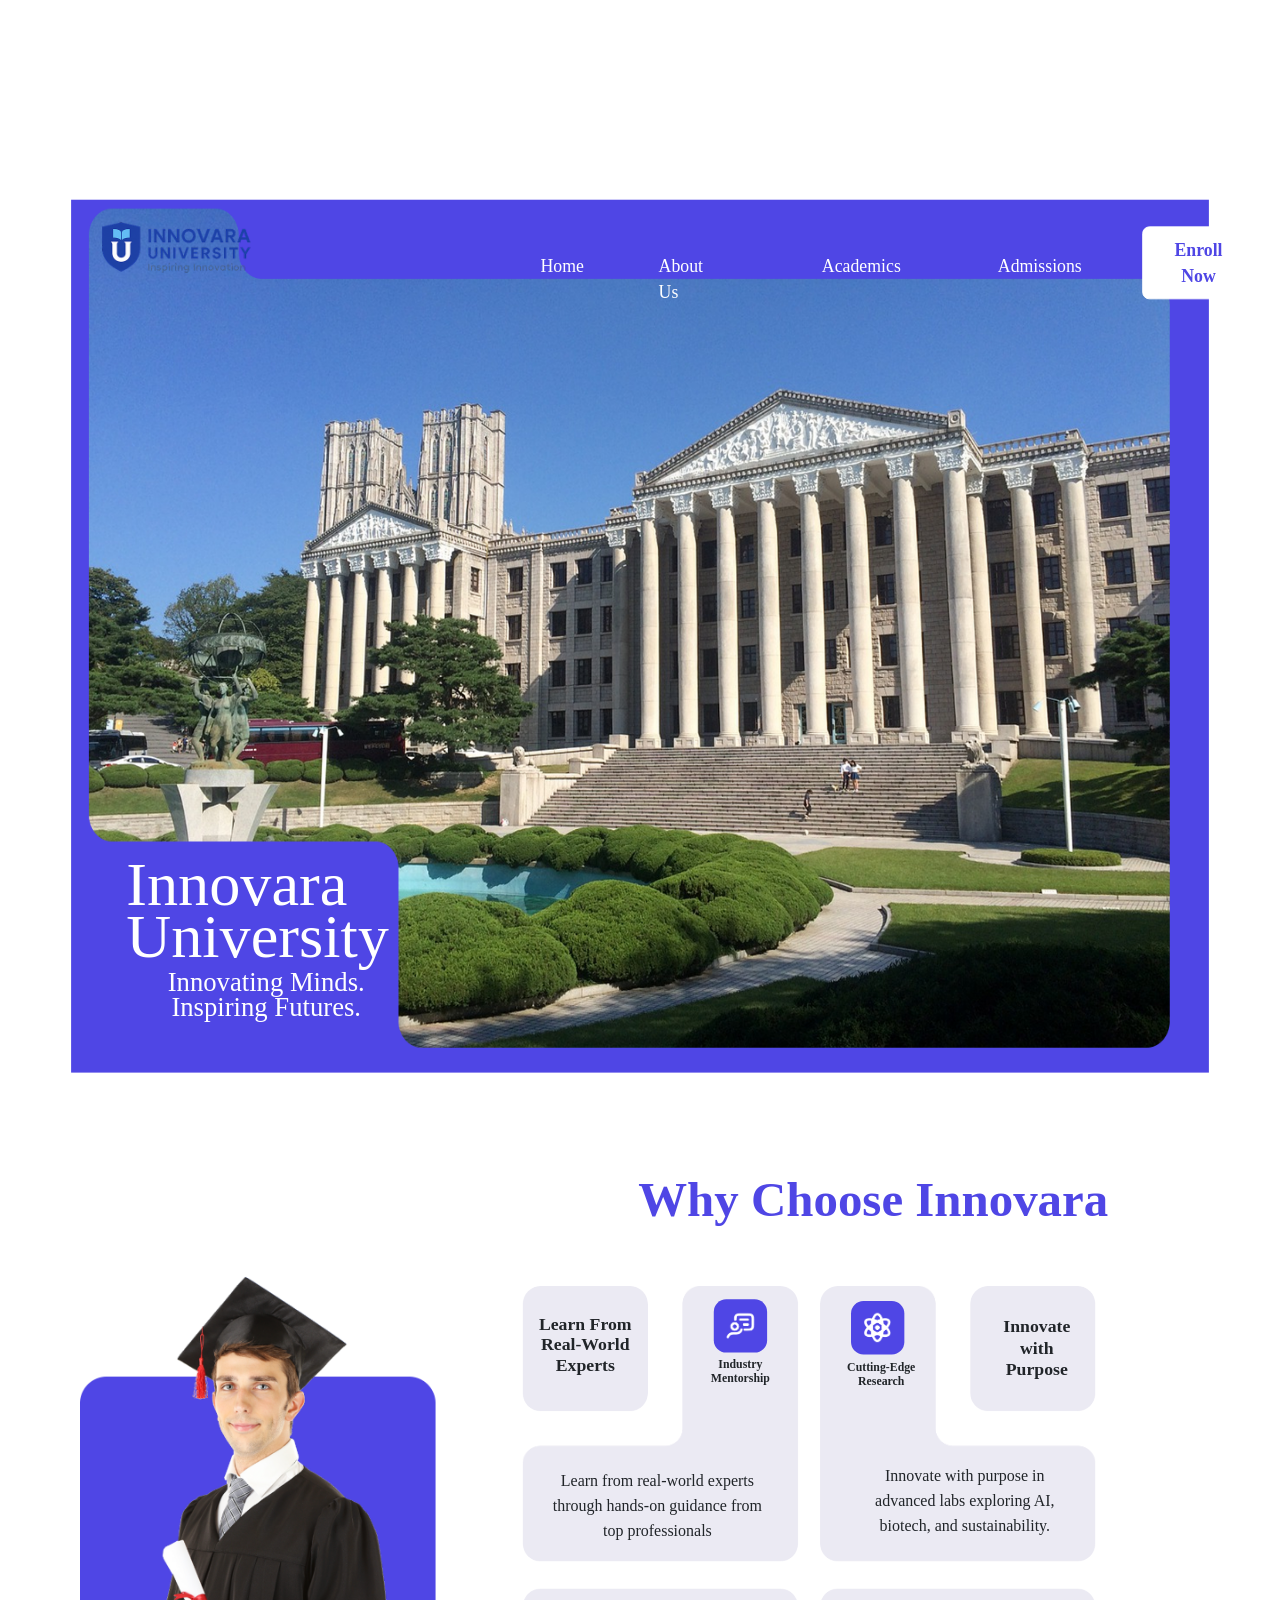
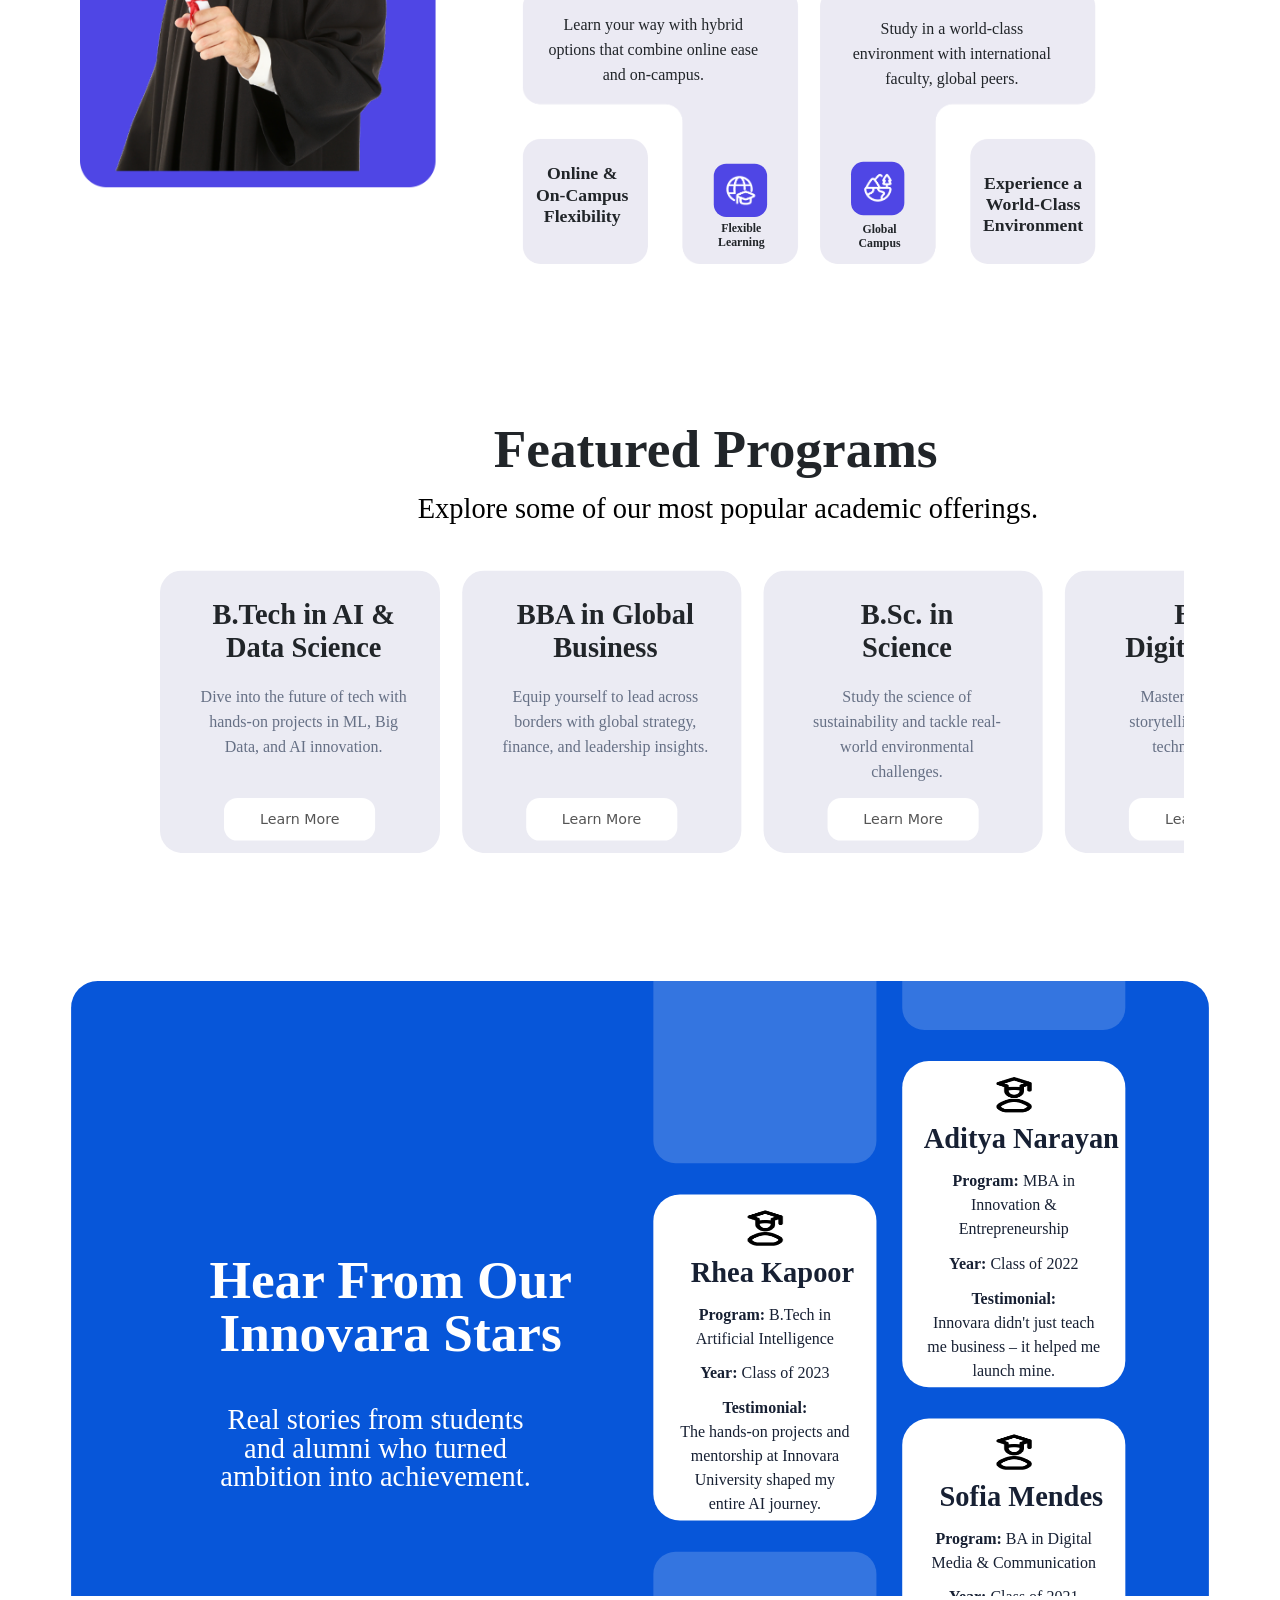
<file: host/index.html>
<!DOCTYPE html>
<html lang="en">
<head>
    <meta charset="UTF-8">
    <meta name="viewport" content="width=device-width, initial-scale=1.0">
    <title>Innovara University Webpage</title>
    <link rel="stylesheet" href="./assets/bootstrap/bootstrap.min.css">
    <link rel="stylesheet" href="./index.css">
    <script src="./assets/bootstrap/bootstrap.min.js"></script>
</head>
<body>
    <div class="container1">

        <!--First Section-->

        <div class="box1">
            <img class="union" src="./assets/images/Union.png">
            <img class="logo" src="./assets/images/ChatGPT Image Jun 12, 2025, 06_27_51 PM 3.png">
            <nav>
                <a class="navbar-brand text-white home" href="#">Home</a>
                <a class="text-white text-decoration-none abt" href="#">About Us</a>
                <a class="text-white text-decoration-none acs" href="#">Academics</a>
                <a class="text-white text-decoration-none adm" href="#">Admissions</a>
                <button class="en">Enroll Now</button>
            </nav>
        </div>
        <div class="uni">
            <h2>Innovara <br> University</h2>
            <p>Innovating Minds. <br>
               Inspiring Futures.</p>
        </div>

        <!--Second Section-->
    <div class="second">
    <div class="contain">
      <div class="left">
        <img src="./assets/images/Frame 15.png" />
      </div>

      <div class="right">
        <h1 class="hd2">Why Choose Innovara</h1>
        <div class="big-box">
          <div class="small-box1">
            <img class="rec1" src="./assets/images/Rectangle 7.png" />
            <img class="sub1" src="./assets/images/Subtract.png" />
            <h2>
              Learn From <br />
              Real-World <br />
              Experts
            </h2>
            <span class="icon-box1"><img class="icon" src="./assets/images/hugeicons_teaching.png"></span>
            <h3>Industry <br> Mentorship</h3>
            <p>Learn from real-world experts <br> through hands-on guidance from <br> top professionals</p>
          </div>

          <div class="small-box2">
            <img class="rec1" src="./assets/images/Rectangle 7.png" />
            <img class="sub1" src="./assets/images/Subtract.png" />
            <h2>
              Innovate <br> with <br> Purpose
            </h2>
            <span class="icon-box2"><img class="icon" style="rotate: 90deg;" src="./assets/images/streamline-ultimate_science-molecule-bold.png"></span>
            <h3 style="rotate: -90deg;">Cutting-Edge <br> Research</h3>
            <p style="rotate: -90deg;">Innovate with purpose in <br> advanced labs exploring AI, <br> biotech, and sustainability.</p>
          </div>

          <div class="small-box3">
            <img class="rec1" src="./assets/images/Rectangle 7.png" />
            <img class="sub1" src="./assets/images/Subtract.png" />
            <h2>
              Online & <br> On-Campus <br> Flexibility
            </h2>
            <span class="icon-box3"><img class="icon" style="rotate: 90deg;" src="./assets/images/streamline-plump_global-learning.png"></span>
            <h3>Flexible <br> Learning</h3>
            <p>Learn your way with hybrid <br> options that combine online ease <br> and on-campus.</p>
          </div>

          <div class="small-box4">
            <img class="rec1" src="./assets/images/Rectangle 7.png" />
            <img class="sub1" src="./assets/images/Subtract.png" />
            <h2>
             Experience a <br> World-Class <br> Environment
            </h2>
            <span class="icon-box4"><img class="icon" style="rotate: 180deg;" src="./assets/images/streamline-plump_world.png"></span>
            <h3>Global <br> Campus</h3>
            <p>Study in a world-class <br> environment with international <br> faculty, global peers.</p>
          </div>
        </div>
      </div>
    </div>
    </div>

    <!--Third Section-->

    <div class="third">
    <section class="program-section">
      <h1 class="program-title">Featured Programs</h1>

      <p class="program-subtitle">
        Explore some of our most popular academic offerings.
      </p>

      <div class="program-row">
        <!-- Card 1 -->
        <div class="program-card">
          <h3>
            B.Tech in AI &<br />
            Data Science
          </h3>

          <p>
            Dive into the future of tech with hands-on projects in ML, Big Data,
            and AI innovation.
          </p>

          <button class="learn-btn">Learn More</button>
        </div>

        <!-- Card 2 -->
        <div class="program-card">
          <h3>
            BBA in Global<br />
            Business
          </h3>

          <p>
            Equip yourself to lead across borders with global strategy, finance,
            and leadership insights.
          </p>

          <button class="learn-btn">Learn More</button>
        </div>

        <!-- Card 3 -->
        <div class="program-card">
          <h3>
            B.Sc. in<br />
            Science
          </h3>

          <p>
            Study the science of sustainability and tackle real-world
            environmental challenges.
          </p>

          <button class="learn-btn">Learn More</button>
        </div>

        <!-- Card 4 -->
        <div class="program-card">
          <h3>
            BA in<br />
            Digital Media
          </h3>

          <p>
            Master digital media, storytelling, and creative technology skills.
          </p>

          <button class="learn-btn">Learn More</button>
        </div>

      </div>
    </section>
    </div>

    <!--Fourth Section-->

    <section class="stars-section">

        <!-- LEFT SIDE -->

        <div class="left-content">

            <h1>
                Hear From Our<br>
                Innovara Stars
            </h1>

            <p>
                Real stories from students <br>
                and alumni who turned <br>
                ambition into achievement.
            </p>

        </div>


        <!-- RIGHT SIDE -->

        <div class="testimonial-area">


            <!-- LEFT COLUMN -->

            <div class="card-column column-one">

                <!-- Empty box -->

                <div class="empty-card"></div>


                <!-- Rhea -->

                <div class="testimonial-card">

                    <i class="fa-solid fa-user-graduate"></i>
                    <img src="./assets/images/Vector.png" class="vector-icon">
                    <h2>
                        Rhea Kapoor
                    </h2>

                    <p>
                        <strong>Program:</strong>
                        B.Tech in Artificial Intelligence
                    </p>

                    <p>
                        <strong>Year:</strong>
                        Class of 2023
                    </p>

                    <p>
                        <strong>Testimonial:</strong><br>
                        The hands-on projects and
                        mentorship at Innovara
                        University shaped my <br>
                        entire AI journey.
                    </p>

                </div>


                <!-- Empty box -->

                <div class="empty-card"></div>

            </div>



            <!-- RIGHT COLUMN -->

            <div class="card-column column-two">


                <!-- Aditya -->
                 <div class="empty-card"></div>

                <div class="testimonial-card">

                    <i class="fa-solid fa-user-graduate"></i>
                    <img src="./assets/images/Vector.png" class="vector-icon">

                    <h2>
                        Aditya Narayan
                    </h2>

                    <p>
                        <strong>Program:</strong>
                        MBA in Innovation &
                        Entrepreneurship
                    </p>

                    <p>
                        <strong>Year:</strong>
                        Class of 2022
                    </p>

                    <p>
                        <strong>Testimonial:</strong><br>
                        Innovara didn't just teach <br>
                        me business – it helped me
                        launch mine.
                    </p>

                </div>


                <!-- Sofia -->

                <div class="testimonial-card">
                    <i class="fa-solid fa-user-graduate"></i>
                    <img src="./assets/images/Vector.png" class="vector-icon">

                    <h2>
                        Sofia Mendes
                    </h2>

                    <p>
                        <strong>Program:</strong>
                        BA in Digital Media &
                        Communication
                    </p>

                    <p>
                        <strong>Year:</strong>
                        Class of 2021
                    </p>

                    <p>
                        <strong>Testimonial:</strong><br>
                        The media faculty at
                        Innovara encouraged
                        creativity and critical
                        thinking.
                    </p>

                </div>
                <!-- Empty box -->
                <div class="empty-card"></div>

            </div>

        </div>

    </section>
    </div>

    <!--footer Section-->

    <footer class="footer">

        <div class="footer-container">
            <div class="footer-brand">

                <img src="./assets/images/ChatGPT Image Jun 12, 2025, 06_27_51 PM 3.png"class="footer-logo">

                <p class="tagline">
                    Innovating minds, inspiring futures.
                </p>

                <div class="timing">

                    <div class="time-row">
                        
                        <i class="fa-regular fa-clock"></i>
                        <span>
                            Monday - Friday: 9:00 AM - 6:00 PM
                        </span>
                    </div>

                    <div class="time-row">
                         <img src="./assets/images/tabler_clock.png" class="footer-icon">
                        <i class="fa-regular fa-clock"></i>
                        <span>
                            Saturday: 9:00 AM - 1:00 PM
                        </span>
                    </div>

                    <div class="time-row">
                        <i class="fa-regular fa-clock"></i>
                        <span>
                            Sunday &amp; Public Holidays: Closed
                        </span>
                    </div>
                </div>
            </div>

            <div class="footer-column">
                <h3 class="footer-title">
                    Quick Links
                </h3>
                <ul class="footer-links">
                    <li>
                        <a href="#">Home</a>
                    </li>

                    <li>
                        <a href="#">About</a>
                    </li>

                    <li>
                        <a href="#">Academics</a>
                    </li>

                    <li>
                        <a href="#">Admissions</a>
                    </li>

                    <li>
                        <a href="#">Research</a>
                    </li>

                    <li>
                        <a href="#">Campus Life</a>
                    </li>

                </ul>

            </div>

            <div class="footer-column">
                <h3 class="footer-title">
                    Useful Resources
                </h3>
                <ul class="footer-links">

                    <li>
                        <a href="#">FAQs</a>
                    </li>

                    <li>
                        <a href="#">Scholarships</a>
                    </li>

                    <li>
                        <a href="#">Student Portal</a>
                    </li>

                    <li>
                        <a href="#">Faculty Portal</a>
                    </li>

                    <li>
                        <a href="#">Library</a>
                    </li>

                    <li>
                        <a href="#">Alumni</a>
                    </li>

                </ul>

            </div>

            <div class="footer-column">

                <h3 class="footer-title">
                    Contact Info
                </h3>


                <div class="contact-item">

                    <i class="fa-regular fa-paper-plane"></i>
                    <img src="./assets/images/tabler_location.png" class="footer-icon2">

                    <span>
                        <strong>Innovara University</strong><br>
                        42 Knowledge Avenue, Sector 17<br>
                        New Town, Bengaluru, Karnataka - 560103 India
                    </span>

                </div>

                <div class="contact-item">

                    <i class="fa-solid fa-phone"></i>
                     <img src="./assets/images/solar_phone-outline.png" class="footer-icon2">

                    <span>
                        Toll-Free:
                        1800-102-INFO (4636)<br>
                        Admissions Helpline:
                        +91-80-4002-1000<br>
                        International Office:
                        +91-80-4002-1025
                    </span>

                </div>

                <div class="contact-item">

                    <i class="fa-regular fa-envelope"></i>
                    <img src="./assets/images/basil_gmail-outline.png" class="footer-icon2">

                    <span>
                        General Inquiries:
                        info@innovara.edu.in<br>
                        Admissions:admissions@innovara.edu.in<br>
                        Support:
                        helpdesk@innovara.edu.in
                    </span>
                </div>
            </div>
        </div>
    </footer>

</div>

<script>
    // Scale the fixed 1440px design to fit whatever screen/browser width it's viewed on,
    // so it looks the same proportionally everywhere instead of overflowing/cropping.
    (function () {
        var DESIGN_WIDTH = 1440;
        var container = document.querySelector('.container1');

        function scalePage() {
            var scale = window.innerWidth / DESIGN_WIDTH;
            container.style.transform = 'scale(' + scale + ')';
            document.body.style.height = (container.offsetHeight * scale) + 'px';
        }

        window.addEventListener('load', scalePage);
        window.addEventListener('resize', scalePage);
    })();
</script>

</body>
</html>
</file>
<file: host/index.css>
html, body {
  max-width: 100%;
  overflow-x: hidden;
}

body {
  width: 100%;
  background-color: #ffffff;
}

/*First Section----------------------------------------------------------------------------------------------*/

.box1 {
  background-color: #4f46e5;
  width: 100%;
  height: 982px;
  position: relative;
}
.union {
  width: 95%;
  height: 944px;
  position: absolute;
  left: 20px;
  top: 10px;
}

.logo {
  width: 176.93px;
  height: 70px;
  position: absolute;
  top: 15px;
  left: 30px;
}
nav {
  width: auto;
  height: auto;
  position: absolute;
  top: 30px;
  left: 488px;
  display: flex;
  align-items: center;
  gap: 34px;
}

nav a {
  position: relative;
  padding: 0 10px;
  margin: 0 30px;
  text-decoration: none;
  color: white;
  font-weight: 400;
}

nav a::after {
  content: "";
  position: absolute;
  left: 0;
  bottom: -10px;
  width: 0;
  height: 3px;
  background-color: #ffffff;
  transition: all 0.5s ease;
}

nav a:hover::after {
  width: 100%;
}
.home {
  width: 74px;
  height: 24px;
  border: 1px;
  font-family: inter;
  font-size: 20px;
  font-style: normal;
  font-weight: 400;
  transition: all 0.5 ease;
}
nav a:hover {
  font-weight: 600;
  font-style: bold;
}
.abt {
  width: 108px;
  height: 24px;
  border: 1px;
  font-family: inter;
  font-size: 20px;
  font-style: normal;
  font-weight: 400;
  transition: all 0.5 ease;
}

.acs {
  width: 104px;
  height: 24px;
  border: 1px;
  font-family: inter;
  font-size: 20px;
  font-style: normal;
  font-weight: 400;
}
.adm {
  width: 108px;
  height: 24px;
  border: 1px;
  font-family: inter;
  font-size: 20px;
  font-style: normal;
  font-weight: 400;
}
.en {
  width: auto;
  height: auto;
  padding: 10px 24px;
  border-radius: 8px;
  border: 3px;
  font-family: inter;
  font-size: 20px;
  font-style: bold;
  font-weight: 700;
  color: #4f46e5;
  background-color: white;
  border: 0.5px solid white;
}
.en:hover {
  background-color: #4f46e5;
  color: #ffffff;
}
.uni {
  width: 315px;
  max-width: 90%;
  height: auto;
  position: absolute;
  top: 740px;
  left: 62px;
  gap: 9px;
}
.uni h2 {
  font-family: poppins;
  width: 700;
  font-style: bold;
  font-size: 70px;
  line-height: 59px;
  color: white;
}
.uni p {
  font-family: poppins;
  font-weight: 400;
  font-style: normal;
  font-size: 30px;
  line-height: 28px;
  text-align: center;
  color: white;
}

/* Second Section--------------------------------------------------------------------------------------------*/

.second {
  margin-top: 100px;
}
.contain {
  width: 100%;
  max-width: 1282px;
  height: 893px;
  position: relative;
  margin: 0 auto;
  justify-content: center;
  align-self: center;
}
.left img {
  width: 400px;
  max-width: 90%;
  height: 584px;
  left: 10px;
  position: absolute;
  top: 120px;
}
.right {
  width: 682px;
  max-width: 90%;
  height: 810px;
  position: absolute;
  top: 10px;
  right: 90px;
}
.big-box {
  width: 664px;
  max-width: 100%;
  height: 664px;
  position: absolute;
  top: 130px;
}
.small-box1 {
  width: 310.4px;
  height: 310.4px;
  display: flex;
  text-align: center;
}
.small-box1 h2 {
  position: absolute;
  width: 114.32px;
  height: 72px;
  font-family: inter;
  font-weight: 700;
  font-size: 19.94px;
  top: 30.56px;
  left: 13.29px;
}
.small-box1 h3 {
  position: absolute;
  width: 79.76px;
  height: 32px;
  font-family: inter;
  font-weight: 700;
  font-style: bold;
  font-size: 13.29px;
  top: 80px;
  left: 205px;
}
.small-box1 p {
  position: absolute;
  text-align: center;
  left: 10px;
  top: 205px;
  width: 283.15px;
  height: 84px;
  font-family: inter;
  font-size: 18px;
  font-weight: 400;
  line-height: 28px;
}
.small-box2 {
  width: 310.4px;
  height: 310.4px;
  display: flex;
  text-align: center;
  position: absolute;
  top: 0px;
  right: 20px;
  rotate: 90deg;
}
.small-box2 h2 {
  position: absolute;
  width: 114.32px;
  height: 72px;
  font-family: inter;
  font-weight: 700;
  font-size: 19.94px;
  top: 29.56px;
  left: 13.29px;
  rotate: -90deg;
}
.small-box2 h3 {
  position: absolute;
  width: 79.76px;
  height: 32px;
  font-family: inter;
  font-weight: 700;
  font-style: bold;
  font-size: 13.29px;
  top: 225px;
  left: 60px;
}
.small-box2 p {
  position: absolute;
  text-align: center;
  left: 100px;
  top: 105px;
  width: 283.15px;
  height: 84px;
  font-family: inter;
  font-size: 18px;
  font-weight: 400;
  line-height: 28px;
}
.small-box3 {
  width: 310.4px;
  height: 310.4px;
  display: flex;
  text-align: center;
  position: absolute;
  top: 340px;
  transform: scale(-1);
  rotate: 90deg;
}
.small-box3 h2 {
  position: absolute;
  width: 114.32px;
  height: 72px;
  font-family: inter;
  font-weight: 700;
  font-size: 19.94px;
  top: 30.56px;
  left: 20.29px;
  rotate: 90deg;
}
.small-box3 h3 {
  position: absolute;
  width: 79.76px;
  height: 32px;
  font-family: inter;
  font-weight: 700;
  font-style: bold;
  font-size: 13.29px;
  top: 230px;
  left: -8px;
  rotate: 90deg;
}
.small-box3 p {
  position: absolute;
  text-align: center;
  left: 100px;
  top: 105px;
  width: 283.15px;
  height: 84px;
  font-family: inter;
  font-size: 18px;
  font-weight: 400;
  line-height: 28px;
  rotate: 90deg;
}
.small-box4 {
  width: 310.4px;
  height: 310.4px;
  display: flex;
  text-align: center;
  position: absolute;
  top: 340px;
  right: 20px;
  transform: scale(-1);
}
.small-box4 h2 {
  position: absolute;
  width: 114.32px;
  height: 72px;
  font-family: inter;
  font-weight: 700;
  font-size: 19.94px;
  top: 30.56px;
  left: 13.29px;
  rotate: 180deg;
}
.small-box4 h3 {
  position: absolute;
  width: 79.76px;
  height: 32px;
  font-family: inter;
  font-weight: 700;
  font-style: bold;
  font-size: 13.29px;
  top: 15px;
  left: 203px;
  rotate: 180deg;
}
.small-box4 p {
  position: absolute;
  text-align: center;
  left: 20px;
  top: 195px;
  width: 283.15px;
  height: 84px;
  font-family: inter;
  font-size: 18px;
  font-weight: 400;
  line-height: 28px;
  rotate: 180deg;
}
.rec1 {
  width: 140.91px;
  height: 140.91px;
  border-radius: 19.94px;
  position: absolute;
}

.sub1 {
  width: 310.4px;
  height: 310.4px;
  border-radius: 19.94px;
  position: absolute;
}

.hd2 {
  width: 642px;
  max-width: 90%;
  height: 73px;
  position: absolute;
  left: 130px;
  font-family: inter;
  font-size: 55px;
  font-weight: 700;
  font-style: bold;
  color: #4f46e5;
}
.icon-box1 {
  width: 60px;
  height: 60px;
  background: #4f46e5;
  border-radius: 14px;
  display: flex;
  position: absolute;
  left: 215px;
  align-items: center;
  justify-content: center;
  color: #fff;
  font-size: 24px;
  margin-top: 15px;
}
.icon-box2 {
  width: 60px;
  height: 60px;
  background: #4f46e5;
  border-radius: 14px;
  display: flex;
  position: absolute;
  left: 17px;
  bottom: 35px;
  align-items: center;
  justify-content: center;
  color: #fff;
  font-size: 24px;
  margin-top: 15px;
}
.icon-box3 {
  width: 60px;
  height: 60px;
  background: #4f46e5;
  border-radius: 14px;
  display: flex;
  position: absolute;
  left: 53px;
  bottom: 35px;
  align-items: center;
  justify-content: center;
  color: #fff;
  font-size: 24px;
  margin-top: 15px;
}
.icon-box4 {
  width: 60px;
  height: 60px;
  background: #4f46e5;
  border-radius: 14px;
  display: flex;
  position: absolute;
  left: 215px;
  bottom: 195px;
  align-items: center;
  justify-content: center;
  color: #fff;
  font-size: 24px;
  margin-top: 15px;
}
.icon {
  width: 33.23px;
  height: 33.23px;
}

/*Third Section---------------------------------------------------------------------------------------------*/

.third {
  width: 90%;
  margin-left: 100px;
}
.program-section {
  width: 100%;
  min-height: 654px;
  padding: 70px 0;
  text-align: center;
}

.program-title {
  font-size: 60px;
  width: 559px;
  max-width: 90%;
  height: 73px;
  font-weight: 700;
  font-family: inter;
  margin-bottom: 5px;
  margin-left: 30%;
}

.program-subtitle {
  margin-bottom: 55px;
  font-family: inter;
  font-size: 32px;
  width: 817px;
  max-width: 90%;
  height: 39px;
  font-weight: 400;
  margin-left: 20%;
  color: #000000;
}

/* Cards Row */

.program-row {
  display: flex;
  gap: 25px;
  overflow-x: auto;
  padding: 0 8% 20px;
  scroll-snap-type: x mandatory;
  scrollbar-width: none;
  cursor: grab;
  width: 100%;
  max-width: 1271px;
  height: 318px;
  margin: 0 auto;
}

.program-row::-webkit-scrollbar {
  display: none;
}

/* Card */

.program-card {
  flex: 0 0 calc((100% - 87.5px) / 2.8);
  width: 352px;
  height: 318px;
  padding: 30px 25px;
  background: #ebebf3;
  border-radius: 25px;
  scroll-snap-align: start;
}

.program-card h3 {
  font-family: inter;
  width: 233px;
  height: 78px;
  font-size: 32px;
  font-weight: 700;
  margin-bottom: 20px;
  margin-left: 20px;
}

.program-card p {
  font-size: 18px;
  line-height: 28px;
  color: #667085;
  width: 233px;
  height: 112px;
  font-family: inter;
  font-weight: 400;
  margin-left: 20px;
}

.learn-btn {
  width: 170px;
  padding: 12px;
  border: none;
  border-radius: 15px;
  background: white;
  color: #555;
}

.learn-btn:hover {
  background: #4f46e5;
  color: white;
}

/*Fourth Section-------------------------------------------------------------------------------------------*/

* {
  box-sizing: border-box;
}

/* Main Section */

.stars-section {
  width: 100%;
  max-width: 1440px;
  height: 916px;
  margin: 50px auto 0;
  background: #0756d9;
  border-radius: 30px;
  overflow: hidden;
  position: relative;
  display: flex;
  align-items: center;
}

/* Left Content */

.left-content {
  width: 50%;
  padding-left: 130px;
  color: white;
}

.left-content h1 {
  font-size: 60px;
  width: 464px;
  max-width: 90%;
  height: 146px;
  font-weight: 700;
  font-family: inter;
  line-height: 100%;
  margin-bottom: 25px;
  text-align: center;
}

.left-content p {
  width: 425px;
  max-width: 90%;
  height: 117px;
  font-size: 32px;
  font-weight: 400;
  font-family: inter;
  line-height: 100%;
  text-align: center;
}

/* Right Side */

.testimonial-area {
  width: 50%;
  height: 100%;
  position: relative;
}

/* Columns */

.card-column {
  position: absolute;
  width: 235px;
  display: flex;
  flex-direction: column;
  gap: 35px;
}

.column-one {
  left: 15px;
  top: -250px;
}

.column-two {
  right: 110px;
  top: -400px;
}

.vector-icon {
  width: 40px;
  height: 40px;
  margin-bottom: 10px;
}

/* Empty Background Boxes */

.empty-card {
  width: 251px;
  height: 455px;
  background: rgba(255, 255, 255, 0.18);
  border-radius: 25px;
}

/* Testimonial Card */

.testimonial-card {
  width: 251px;
  height: 367px;
  background: #fff;
  border-radius: 30px;
  padding: 18px 18px;
  text-align: center;
  color: #172033;
}

.testimonial-card i {
  font-size: 25px;
  margin-bottom: 5px;
}

.testimonial-card h2 {
  width: 232px;
  height: 39px;
  font-family: inter;
  font-size: 32px;
  font-weight: 700;
  margin-bottom: 15px;
}

.testimonial-card p {
  font-size: 18px;
  font-family: inter;
  line-height: 1.5;
  margin-bottom: 12px;
}

.testimonial-card strong {
  font-weight: 700;
}

/* Responsive */

@media (max-width: 1000px) {
  .stars-section {
    width: 95%;
    height: auto;
    padding: 60px 30px;
    flex-direction: column;
  }

  .left-content {
    width: 100%;
    padding: 0;
    text-align: center;
    margin-bottom: 50px;
  }

  .left-content p {
    width: auto;
  }

  .testimonial-area {
    width: 100%;
    height: 750px;
  }

  .column-one {
    left: 5%;
  }

  .column-two {
    right: 5%;
  }
}

/*Footer Section*/

.footer {
  width: 100%;
  height: 413px;
  background: #1e1e2f;
  color: #fff;
  padding: 55px 7% 50px;
  position: relative;
  top: 50px;
}

.footer-container {
  max-width: 100%;
  margin: auto;
  display: grid;
  grid-template-columns:
    2fr
    1fr
    1.15fr
    2fr;
  gap: 55px;
}

.footer-brand {
  padding-top: 2px;
}

.footer-logo {
  width: 176.93px;
  height: 70px;
  display: block;
  margin-bottom: 18px;
  object-fit: contain;
}

.tagline {
  color: #ffffff;
  font-size: 18px;
  font-weight: 400;
  font-family: poppins;
  margin-bottom: 28px;
}

.timing {
  display: flex;
  flex-direction: column;
  width: 371px;
  max-width: 100%;
  height: 120px;
  gap: 10px;
}

.time-row {
  display: flex;
  align-items: center;
  gap: 10px;
  color: #ffffff;
  font-size: 18px;
  font-weight: 400;
  font-family: poppins;
  line-height: 1.5;
}

.time-row i {
  width: 22px;
  color: #ffffff;
  font-size: 16px;
  text-align: center;
}

.footer-title {
  color: #ffffff;
  width: 144px;
  height: 27px;
  font-family: poppins;
  font-size: 18px;
  font-weight: 700;
  margin-bottom: 23px;
}

.footer-links {
  list-style: none;
  width: 100%;
  height: auto;
}

.footer-links li {
  margin-bottom: 12px;
}

.footer-links a {
  color: #ffffff;
  text-decoration: none;
  font-size: 18px;
  font-family: poppins;
  font-weight: 400;

  display: flex;
  align-items: center;
  gap: 7px;

  transition: 0.25s ease;
}

.footer-links a::before {
  content: "+";
  color: #ffffff;
  font-size: 13px;
  font-weight: bold;
}

.footer-links a:hover {
  color: #20b9ff;
  transform: translateX(4px);
}

.contact-item {
  display: flex;
  align-items: flex-start;
  gap: 13px;
  width: 100%;
  max-width: 486px;
  height: auto;
  margin-bottom: 10px;
  font-weight: 400;
  color: #ffffff;
  font-size: 16px;
  line-height: 1.55;
  font-family: poppins;
}

.contact-item i {
  color: #ffffff;
  width: 22px;
  min-width: 22px;
  margin-top: 3px;
  text-align: center;
  font-size: 16px;
}

.contact-item span {
  display: block;
}

.contact-item strong {
  font-weight: 400;
  color: #ffffff;
}

.footer-icon {
  width: 24px;
  height: 24px;
  margin-right: -35px;
}
.footer-icon2 {
  width: 24px;
  height: 24px;
  margin-left: -30px;
  margin-top: 20px;
}
</file>
